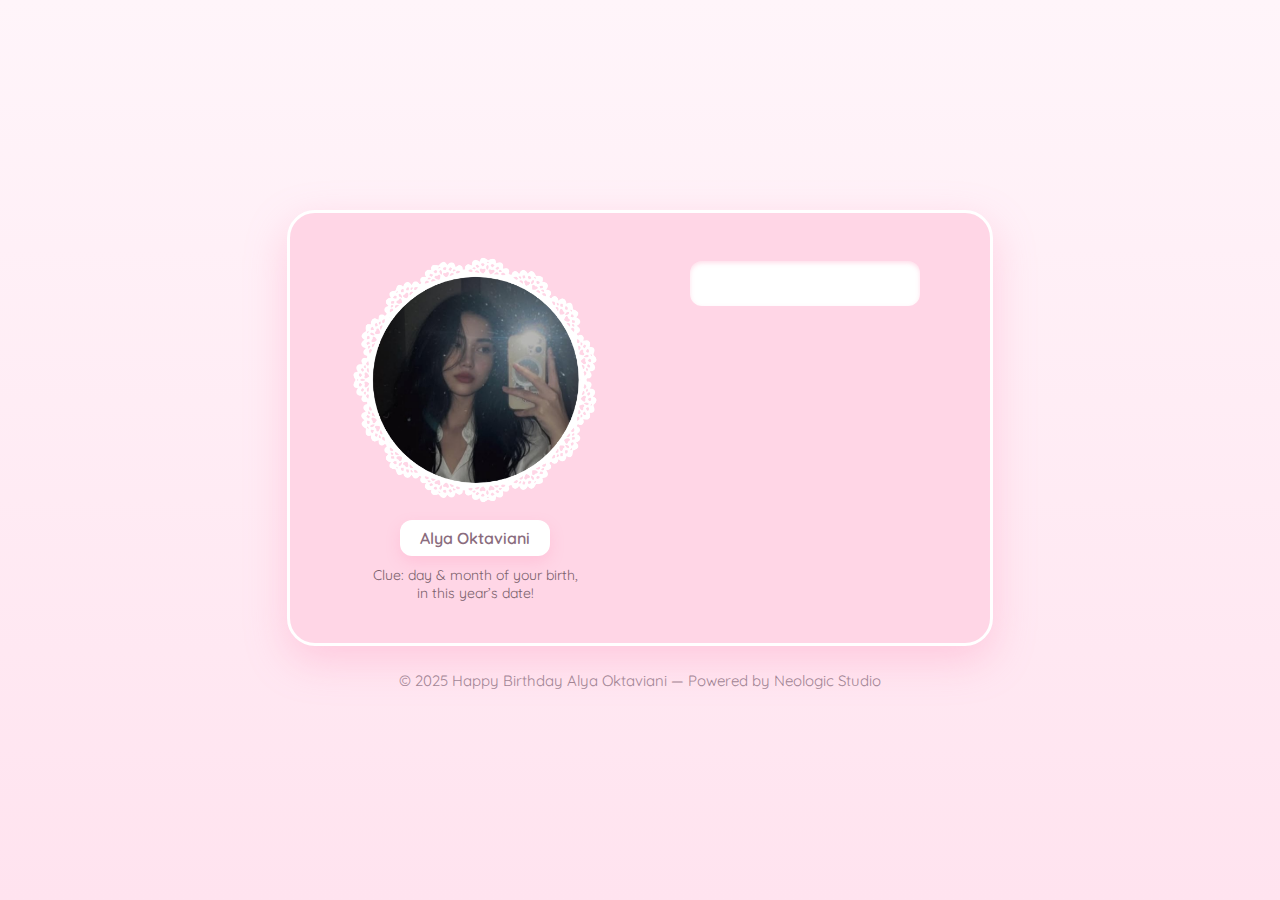
<file: index.html>
<!DOCTYPE html>
<html lang="en">
<head>
  <meta charset="UTF-8" />
  <meta name="viewport" content="width=device-width, initial-scale=1.0" />
  <title>Happy Birthday Alya Oktaviani</title>

  <!-- Fonts & Styles -->
  <link href="https://fonts.googleapis.com/css2?family=Quicksand:wght@400;600&family=Great+Vibes&display=swap" rel="stylesheet" />
  <link rel="stylesheet" href="style/password.css" />
</head>

<body>
  <div class="container">
    <div class="safe-box">
      <!-- Left Section -->
      <div class="left">
        <div class="profile">
          <img src="assets/1.png" alt="Profile photo" />
        </div>
        <div class="welcome">Alya Oktaviani</div>
        <p class="desc">Clue: day & month of your birth, <br>in this year’s date!</p>
      </div>

      <!-- Right Section -->
      <div class="right">
        <div class="display-box" id="display"></div>
        <div class="dots" id="dots"></div>

        <div class="pad">
          <div class="key">1</div>
          <div class="key">2</div>
          <div class="key">3</div>
          <div class="key">4</div>
          <div class="key">5</div>
          <div class="key">6</div>
          <div class="key">7</div>
          <div class="key">8</div>
          <div class="key">9</div>
          <div class="key zero">0</div>
          <div class="key enter">Enter</div>
        </div>
      </div>
    </div>

    <footer class="copyright">
      © 2025 Happy Birthday Alya Oktaviani — Powered by <span class="brand">Neologic Studio</span>
    </footer>
  </div>

  <!-- Script -->
  <script src="scripts/password.js"></script>
</body>
</html>
</file>
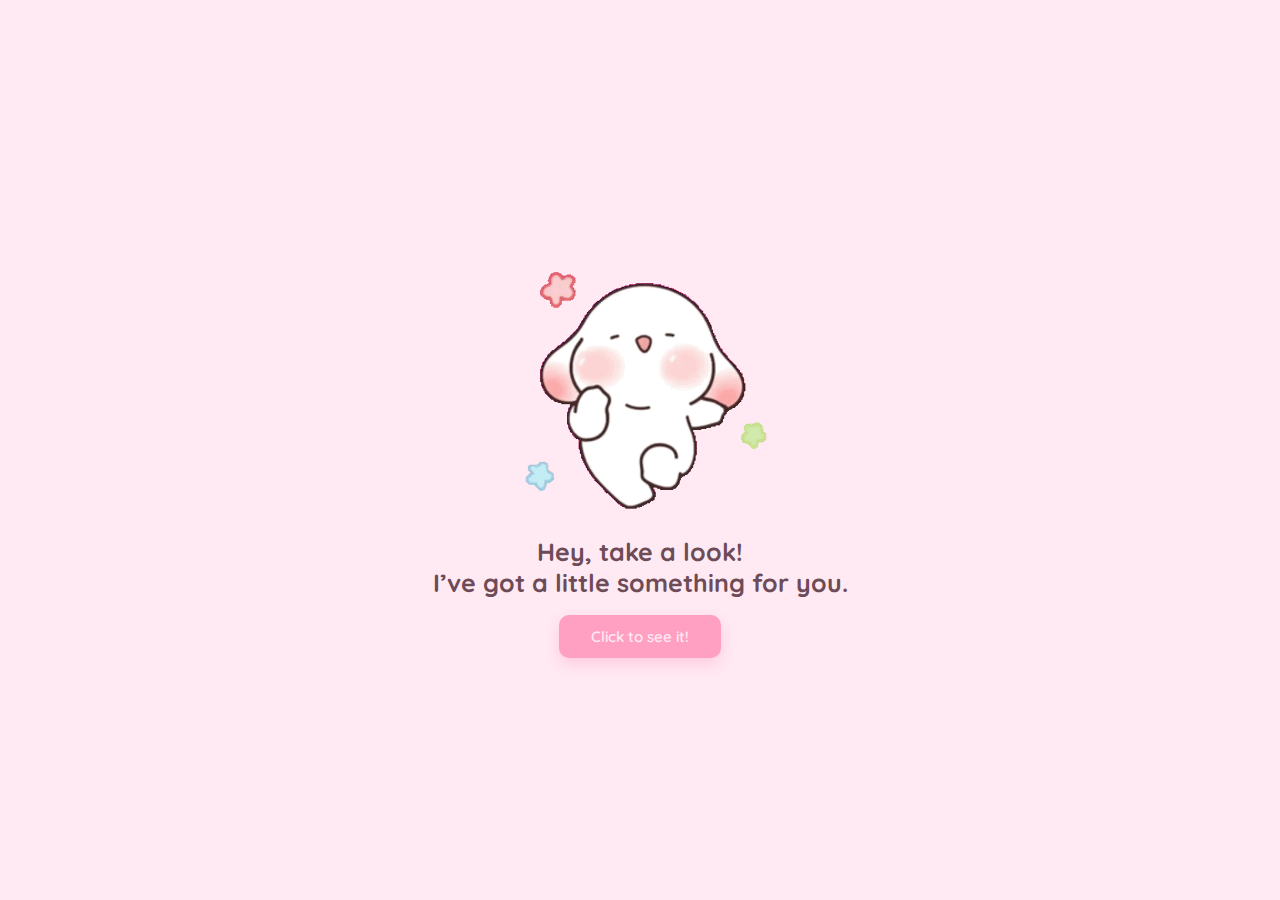
<file: page1.html>
<!DOCTYPE html>
<html lang="en">
<head>
  <meta charset="UTF-8" />
  <meta name="viewport" content="width=device-width, initial-scale=1.0" />
  <title>Happy Birthday Alya Oktaviani</title>

  <!-- Font & Styles -->
  <link href="https://fonts.googleapis.com/css2?family=Quicksand:wght@400;600&family=Great+Vibes&display=swap" rel="stylesheet" />
  <link rel="stylesheet" href="style/page1.css" />
</head>

<body>
  <div class="wrapper">
    <div class="content">
      <img src="assets/gif3.gif" alt="Cute Bunny" class="gif" />

      <h1>
        Hey, take a look! <br />
        I’ve got a little something for you.
      </h1>

      <button class="btn" id="nextBtn">Click to see it!</button>
    </div>
  </div>

  <!-- Script -->
  <script>
    document.getElementById("nextBtn").addEventListener("click", () => {
      window.location.href = "page2.html";
    });
  </script>
</body>
</html>
</file>
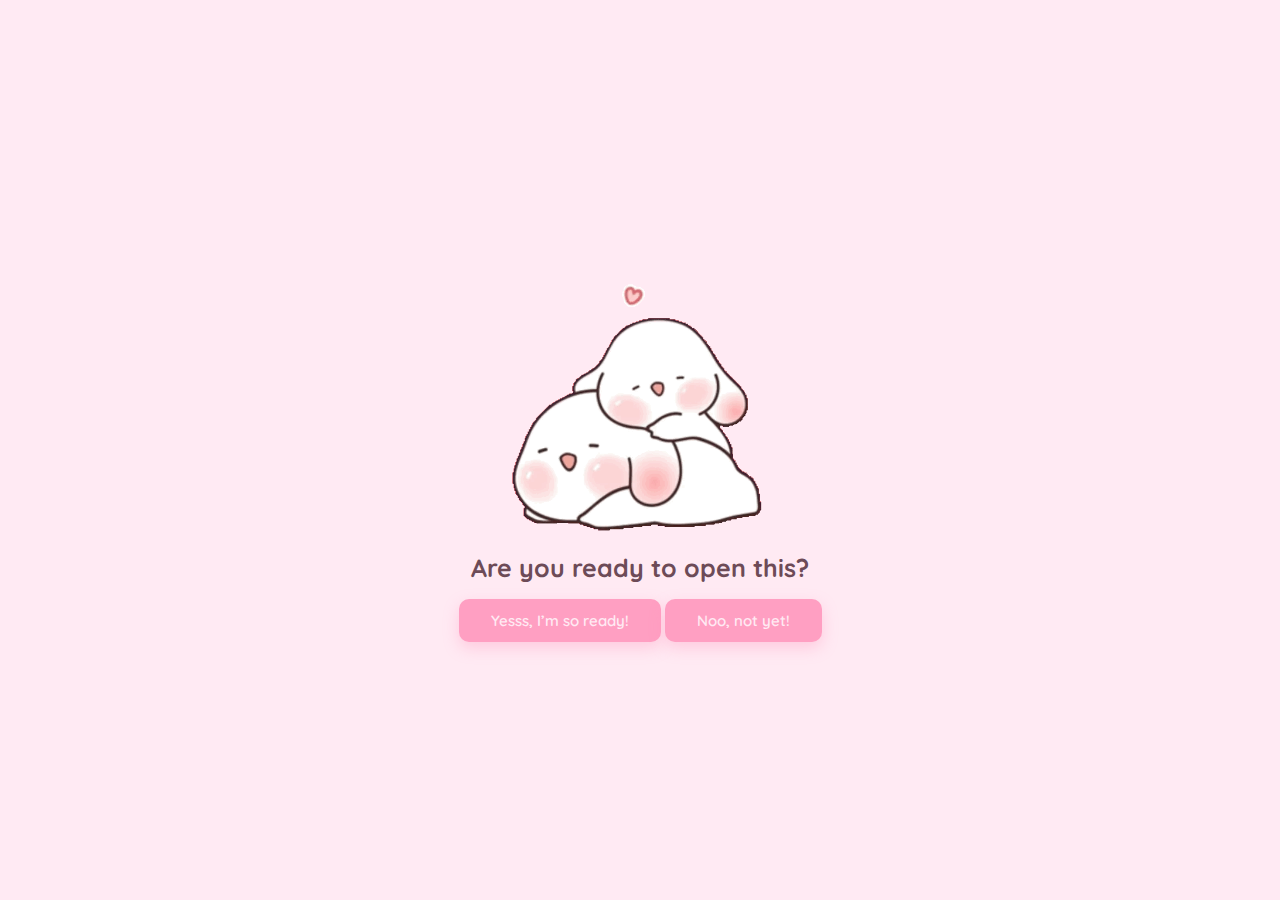
<file: page2.html>
<!DOCTYPE html>
<html lang="en">
<head>
  <meta charset="UTF-8" />
  <meta name="viewport" content="width=device-width, initial-scale=1.0" />
  <title>Happy Birthday Alya Oktaviani</title>

  <!-- Fonts & Styles -->
  <link href="https://fonts.googleapis.com/css2?family=Quicksand:wght@400;600&family=Great+Vibes&display=swap" rel="stylesheet" />
  <link rel="stylesheet" href="style/page1.css" />
</head>

<body>
  <div class="wrapper">
    <div class="content">
      <img src="assets/gif1.gif" alt="Cute Bunny" class="gif" />

      <h1>Are you ready to open this?</h1>

<div class="button-group">
  <button class="btn" id="nextBtn">Yesss, I’m so ready!</button>
  <button class="btn" id="skipBtn">Noo, not yet!</button>
</div>
    </div>
  </div>

  <!-- Script -->
  <script>
    const nextBtn = document.getElementById("nextBtn");
    const skipBtn = document.getElementById("skipBtn");

    nextBtn.addEventListener("click", () => {
      window.location.href = "home.html";
    });

    skipBtn.addEventListener("click", () => {
      window.location.href = "page3.html";
    });
  </script>
</body>
</html>
</file>
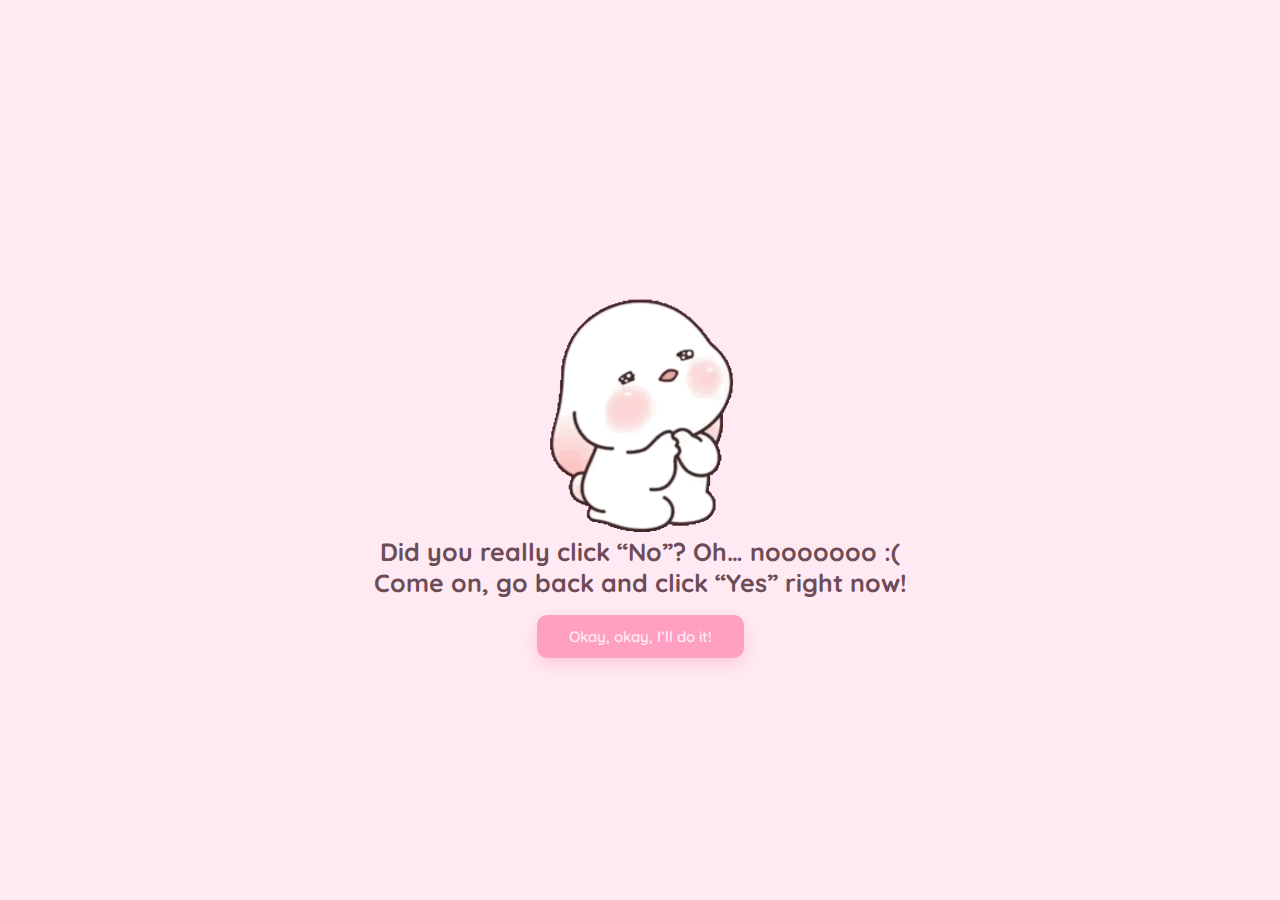
<file: page3.html>
<!DOCTYPE html>
<html lang="en">
<head>
  <meta charset="UTF-8" />
  <meta name="viewport" content="width=device-width, initial-scale=1.0" />
  <title>Happy Birthday Alya Oktaviani</title>

  <!-- Fonts & Styles -->
  <link href="https://fonts.googleapis.com/css2?family=Quicksand:wght@400;600&family=Great+Vibes&display=swap" rel="stylesheet" />
  <link rel="stylesheet" href="style/page1.css" />
</head>

<body>
  <div class="wrapper">
    <div class="content">
      <img src="assets/gif2.gif" alt="Cute Bunny" class="gif" />

      <h1>
  Did you really click “No”? Oh… nooooooo :( <br />
  Come on, go back and click “Yes” right now!
</h1>

<button class="btn" id="nextBtn">Okay, okay, I’ll do it!</button>

    </div>
  </div>

  <!-- Script -->
  <script>
    document.getElementById("nextBtn").addEventListener("click", () => {
      window.location.href = "page2.html";
    });
  </script>
</body>
</html>
</file>
<file: style/password.css>
:root {
  --pink-bg: #ffeaf3;
  --pink-main: #ffd6e6;
  --pink-deep: #ff9fc2;
  --white: #ffffff;
  --shadow: rgba(255, 143, 183, 0.35);
}

body {
  margin: 0;
  height: 100vh;
  background: linear-gradient(180deg, #fff5fa 0%, #ffe3ef 100%);
  font-family: 'Quicksand', sans-serif;
  display: flex;
  align-items: center;
  justify-content: center;
}

.container {
  text-align: center;
  animation: fadeUp 1s ease-out;
}

@keyframes fadeUp {
  from { opacity: 0; transform: translateY(40px) scale(0.95); }
  to { opacity: 1; transform: translateY(0) scale(1); }
}

/* brankas */
.safe-box {
  background: var(--pink-main);
  border-radius: 28px;
  box-shadow: 0 15px 40px var(--shadow);
  border: 3px solid #fff;
  padding: 40px 50px;
  display: flex;
  align-items: center;
  justify-content: space-between;
  gap: 60px;
  width: 600px;
  height: 350px;
  animation: popIn 1.2s ease;
}

@keyframes popIn {
  0% { opacity: 0; transform: scale(0.8); }
  60% { opacity: 1; transform: scale(1.05); }
  100% { transform: scale(1); }
}

/* kiri */
.left {
  text-align: center;
  flex: 1;
}

.profile {
  width: 250px;
  height: 250px;
  border-radius: 50%;
  margin: 0 auto 15px;
  display: flex;
  align-items: center;
  justify-content: center;
  overflow: hidden;
}

.profile img {
  width: 150%;
  height: 100%;
  object-fit: cover;
}

.welcome {
  background: var(--white);
  padding: 8px 20px;
  border-radius: 12px;
  display: inline-block;
  margin-bottom: 10px;
  color: #8a6c7d;
  font-weight: 600;
  box-shadow: 0 6px 14px rgba(255, 143, 183, 0.25);
}

.desc {
  color: #7a5f6b;
  font-size: 14px;
  margin: 0;
}

/* kanan */
.right {
  flex: 1;
  display: flex;
  flex-direction: column;
  align-items: center;
  gap: 10px;
}

.display-box {
  width: 230px;
  height: 45px;
  background: var(--white);
  border-radius: 12px;
  box-shadow: inset 0 2px 4px rgba(255, 143, 183, 0.3);
  display: flex;
  align-items: center;
  justify-content: center;
  color: var(--pink-deep);
  font-weight: 600;
  font-size: 16px;
  letter-spacing: 3px;
  transition: all 0.2s ease;
  text-align: center;
  overflow: hidden;
}

.display-box.success {
  color: #44b07d;
}

.display-box.error {
  color: #e04868;
  animation: shake 0.4s ease;
}

/* keypad */
.pad {
  display: grid;
  grid-template-columns: repeat(3, 1fr);
  gap: 10px;
  justify-items: center;
}

.key {
  width: 70px;
  height: 60px;
  border-radius: 16px;
  background: var(--white);
  color: var(--pink-deep);
  font-weight: 600;
  font-size: 18px;
  display: flex;
  align-items: center;
  justify-content: center;
  box-shadow: 3px 3px 8px rgba(255, 160, 200, 0.25),
              inset -2px -2px 4px rgba(255, 255, 255, 0.8);
  cursor: pointer;
  transition: all 0.15s ease;
  opacity: 0;
  animation: keyPop 0.6s ease forwards;
}

.key:hover {
  transform: translateY(-4px);
  background: var(--pink-bg);
  box-shadow: 0 8px 20px var(--shadow);
}

.key:active {
  transform: scale(0.9);
  background: #ffd8e8;
}

/* ENTER key */
.key.enter {
  grid-column: 2 / 4;
  width: 150px;
  height: 60px;
  border-radius: 16px;
  background-color: #ff9fc2;
  color: white;
  font-weight: 600;
  font-size: 16px;
  transition: all 0.15s ease;
  box-shadow: 3px 3px 8px rgba(255, 160, 200, 0.25),
              inset -2px -2px 4px rgba(255,255,255,0.6);
}

.key.enter:hover {
  background-color: #ffb3ce;
}

.key.enter:active {
  transform: scale(0.95);
  background-color: #ff91b8;
}

/* animasi muncul satu-satu */
.key:nth-child(1) { animation-delay: 0.2s; }
.key:nth-child(2) { animation-delay: 0.3s; }
.key:nth-child(3) { animation-delay: 0.4s; }
.key:nth-child(4) { animation-delay: 0.5s; }
.key:nth-child(5) { animation-delay: 0.6s; }
.key:nth-child(6) { animation-delay: 0.7s; }
.key:nth-child(7) { animation-delay: 0.8s; }
.key:nth-child(8) { animation-delay: 0.9s; }
.key:nth-child(9) { animation-delay: 1s; }
.key.zero { animation-delay: 1.1s; }
.key.enter { animation-delay: 1.2s; }

@keyframes keyPop {
  from { opacity: 0; transform: translateY(20px) scale(0.8); }
  to { opacity: 1; transform: translateY(0) scale(1); }
}

@keyframes shake {
  0%, 100% { transform: translateX(0); }
  25% { transform: translateX(-6px); }
  50% { transform: translateX(6px); }
  75% { transform: translateX(-4px); }
}

.copyright {
  margin-top: 25px;
  color: #8a6c7d;
  font-size: 15px;
  opacity: 0.8;
}

@media (max-width: 600px) {
  body {
    padding: 0px 10px; /* kasih ruang atas bawah */
  }

  .safe-box {
    width: 80%;
    max-width: 340px;
    height: auto;
    padding: 18px 22px;
    border-radius: 18px;
    flex-direction: column;
    margin-left: 5px;
    gap: 5px;
  }

  .left {
    margin-bottom: 5px;
  }

  .profile {
    width: 100px;
    height: 100px;
    margin-bottom: 8px;
  }

  .welcome {
    font-size: 12px;
    padding: 4px 10px;
    margin-bottom: 4px;
  }

  .desc {
    font-size: 11px;
  }

  .right {
    gap: 6px;
  }

  .display-box {
    width: 150px;
    height: 32px;
    font-size: 12px;
    letter-spacing: 2px;
  }

  .pad {
    gap: 6px;
  }

  .key {
    width: 50px;
    height: 42px;
    font-size: 13px;
    border-radius: 10px;
  }

  .key.enter {
    width: 110px;
    height: 42px;
    font-size: 12px;
  }

  .copyright {
    margin-top: 20px;
    font-size: 8px;
  }
}
</file>
<file: style/page1.css>
:root {
  --pink-bg: #ffeaf3;
  --pink-main: #ffd6e6;
  --pink-deep: #ff9fc2;
  --white: #ffffff;
  --shadow: rgba(255, 143, 183, 0.35);
}

body {
  margin: 0;
  height: 100vh;
  background-color: var(--pink-bg);
  font-family: 'Quicksand', sans-serif;
  display: flex;
  justify-content: center;
  align-items: center;
  overflow: hidden;
}

.wrapper {
  text-align: center;
  animation: fadeIn 1s ease-out;
  padding: 0 20px; 
}

.gif {
  width: 300px;
  height: auto;
  animation: float 3s ease-in-out infinite;
}

h1 {
  margin-top: -10px;
  font-size: 25px;
  color: #6d4b57;
  font-weight: 700;
}

.handle {
  color: #9e7a89;
  font-size: 14px;
  font-style: italic;
  margin-bottom: 24px;
}

.btn {
  font-family: 'Quicksand', sans-serif;
  background: var(--pink-deep);
  color: var(--pink-bg);
  font-weight: 600;
  border: none;
  padding: 12px 32px;
  border-radius: 10px;
  font-size: 15px;
  box-shadow: 0 6px 15px var(--shadow);
  cursor: pointer;
  transition: all 0.25s ease;
}

.btn:hover {
  background: var(--pink-deep);
  color: white;
  transform: translateY(-3px);
  box-shadow: 0 10px 20px rgba(255, 143, 183, 0.4);
}

.btn:active {
  transform: scale(0.96);
}

@keyframes float {
  0%, 100% { transform: translateY(0); }
  50% { transform: translateY(-10px); }
}

@keyframes fadeIn {
  from { opacity: 0; transform: translateY(20px); }
  to { opacity: 1; transform: translateY(0); }
}

@media (max-width: 480px) {
  .gif {
    width: 200px;
  }

  h1 {
    font-size: 15px;
  }

  .handle {
    font-size: 12px;
    margin-bottom: 16px;
  }

  .btn {
    font-size: 13px;
    padding: 10px 24px;
  }
}

@media (min-width: 481px) and (max-width: 820px) {
  .gif {
    width: 250px;
  }

  h1 {
    font-size: 25px;
  }

  .btn {
    font-size: 14px;
    padding: 11px 28px;
  }
}
</file>
